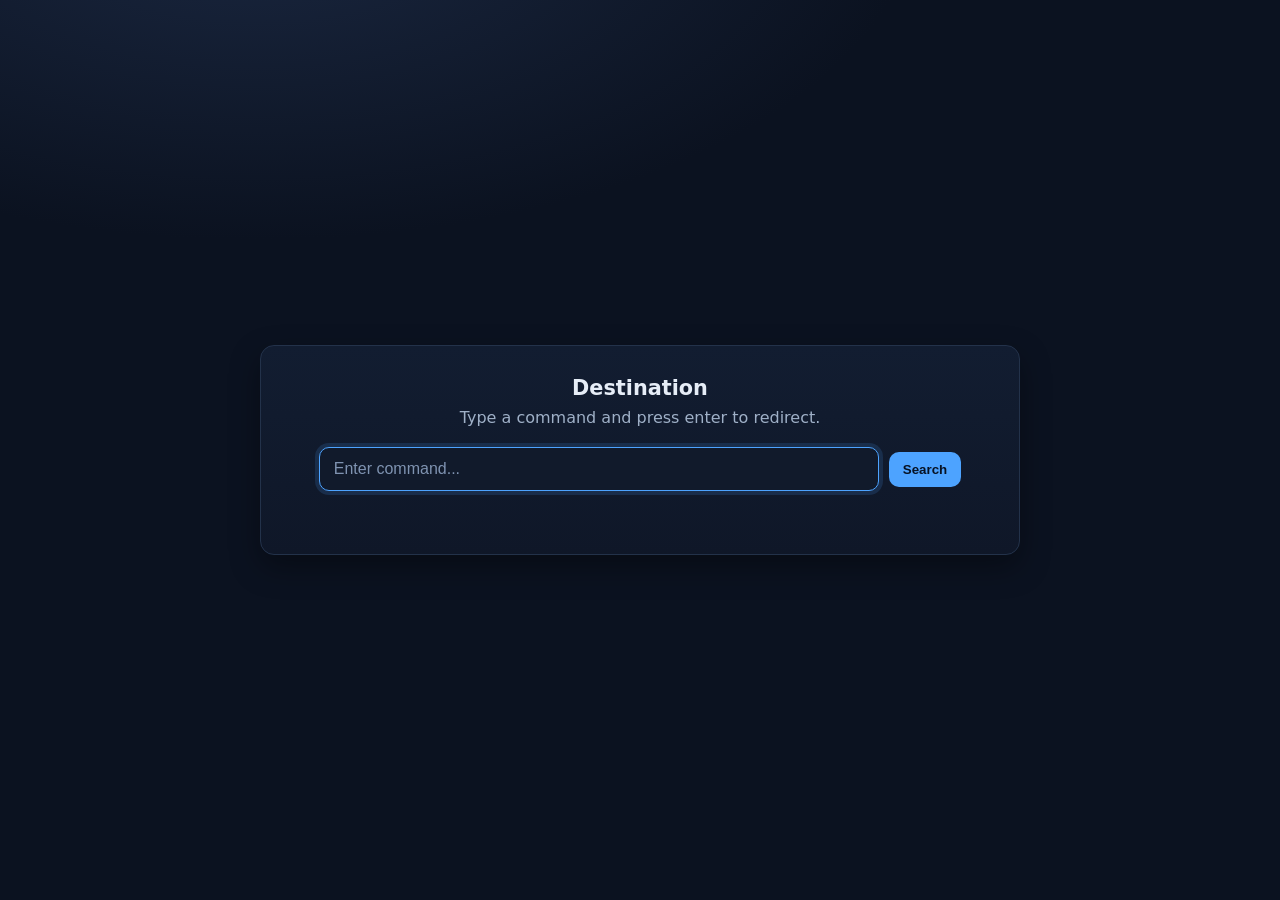
<file: index.html>
<!DOCTYPE html>
<html lang="en">
<head>
    <link rel="icon" type="image/png" href="/favicon.png">
    <meta charset="UTF-8">
    <meta name="viewport" content="width=device-width, initial-scale=1.0">
    <title>Gethin | Redirects</title>
    <meta name="description" content="Search command interface.">
    <style>
        :root {
            --bg: #0b1220;
            --bg-soft: #111a2b;
            --card: #0f1728;
            --accent: #4da3ff;
            --text: #e6edf7;
            --muted: #9fb0c7;
            --error: #ff7b72;
            --border: #23324a;
        }

        * { box-sizing: border-box; margin: 0; padding: 0; }

        body {
            min-height: 100vh;
            background: radial-gradient(1200px 600px at 20% -10%, #1a2740 0%, var(--bg) 55%);
            color: var(--text);
            font-family: Inter, system-ui, -apple-system, "Segoe UI", Roboto, "Helvetica Neue", Arial, sans-serif;
            display: flex;
            align-items: center;
            justify-content: center;
            padding: 24px;
        }

        .search-card {
            width: min(760px, 100%);
            background: linear-gradient(180deg, #121d31 0%, var(--card) 100%);
            border: 1px solid var(--border);
            border-radius: 14px;
            box-shadow: 0 12px 30px rgba(0, 0, 0, 0.35);
            padding: 30px;
            text-align: center;
        }

        h1 {
            font-size: 1.3rem;
            margin-bottom: 8px;
            color: var(--text);
        }

        p.lead {
            color: var(--muted);
            margin-bottom: 20px;
        }

        form {
            display: flex;
            gap: 10px;
            align-items: center;
            justify-content: center;
        }

        input[type="search"] {
            width: 100%;
            max-width: 560px;
            padding: 12px 14px;
            border-radius: 10px;
            border: 1px solid var(--border);
            background: var(--bg-soft);
            font-size: 1rem;
            color: var(--text);
            outline: none;
        }

        input[type="search"]::placeholder {
            color: #7f93b1;
        }

        input[type="search"]:focus {
            box-shadow: 0 0 0 4px rgba(77, 163, 255, 0.15);
            border-color: var(--accent);
        }

        button {
            background: var(--accent);
            color: #071223;
            border: none;
            padding: 10px 14px;
            border-radius: 10px;
            cursor: pointer;
            font-weight: 700;
        }

        #feedback {
            margin-top: 14px;
            color: var(--muted);
            font-size: 0.95rem;
            min-height: 1.2em;
        }

        #feedback.error {
            color: var(--error);
        }

        @media (max-width: 520px) {
            .search-card { padding: 20px; }
            input[type="search"] { max-width: 100%; }
            form { flex-direction: column; }
            button { width: 100%; }
        }
    </style>
</head>
<body>
    <main class="search-card" role="main">
        <h1>Destination</h1>
        <p class="lead">Type a command and press enter to redirect.</p>

        <form id="searchForm" autocomplete="off">
            <input id="searchInput" type="search" placeholder="Enter command..." aria-label="Search command" />
            <button type="submit">Search</button>
        </form>

        <p id="feedback" aria-live="polite"></p>

        <noscript>
            <p style="color:var(--muted);margin-top:12px;">JavaScript is required for search.</p>
        </noscript>
    </main>
<script>
    document.addEventListener('DOMContentLoaded', () => {
        const form = document.getElementById('searchForm');
        const input = document.getElementById('searchInput');
        const feedback = document.getElementById('feedback');

        const redirects = {
            "portfolio": "https://gethin101.github.io/portfolio",
            "portfolios": "https://gethin101.github.io/portfolio",
            "game": "https://sparxmaths.github.io",
            "games": "https://sparxmaths.github.io",
            "flipper": "https://www.gethin.app",
            "ghost": "https://www.gethin.app/",
            "sparx": "https://sparxmaths.github.io",
            "sparxmaths": "https://sparxmaths.github.io",
            "os": "https://gethingrice.com/os",
            "gj": "https://gethingrice.com/gj-warfare",
            "warfare": "https://gethingrice.com/gj-warfare",
            "gj-warfare": "https://gethingrice.com/gj-warfare"
        };

        const showFeedback = (msg, isError = false) => {
            feedback.classList.toggle('error', !!isError);
            feedback.textContent = msg;
        };

        const handleQuery = (raw) => {
            const q = raw.trim();
            if (!q) {
                showFeedback('Please enter a command.', true);
                return;
            }

            const lower = q.toLowerCase();

            if (redirects[lower]) {
                showFeedback(`Redirecting to ${lower}...`);
                window.location.href = redirects[lower];
                return;
            }

            showFeedback(`Unknown command: "${q}"`, true);
        };

        form.addEventListener('submit', (e) => {
            e.preventDefault();
            handleQuery(input.value);
        });

        input.addEventListener('keydown', (e) => {
            if (e.key === 'Enter') {
                e.preventDefault();
                handleQuery(input.value);
            }
        });

        input.focus();
    });
</script>
</body>
</html>
</file>
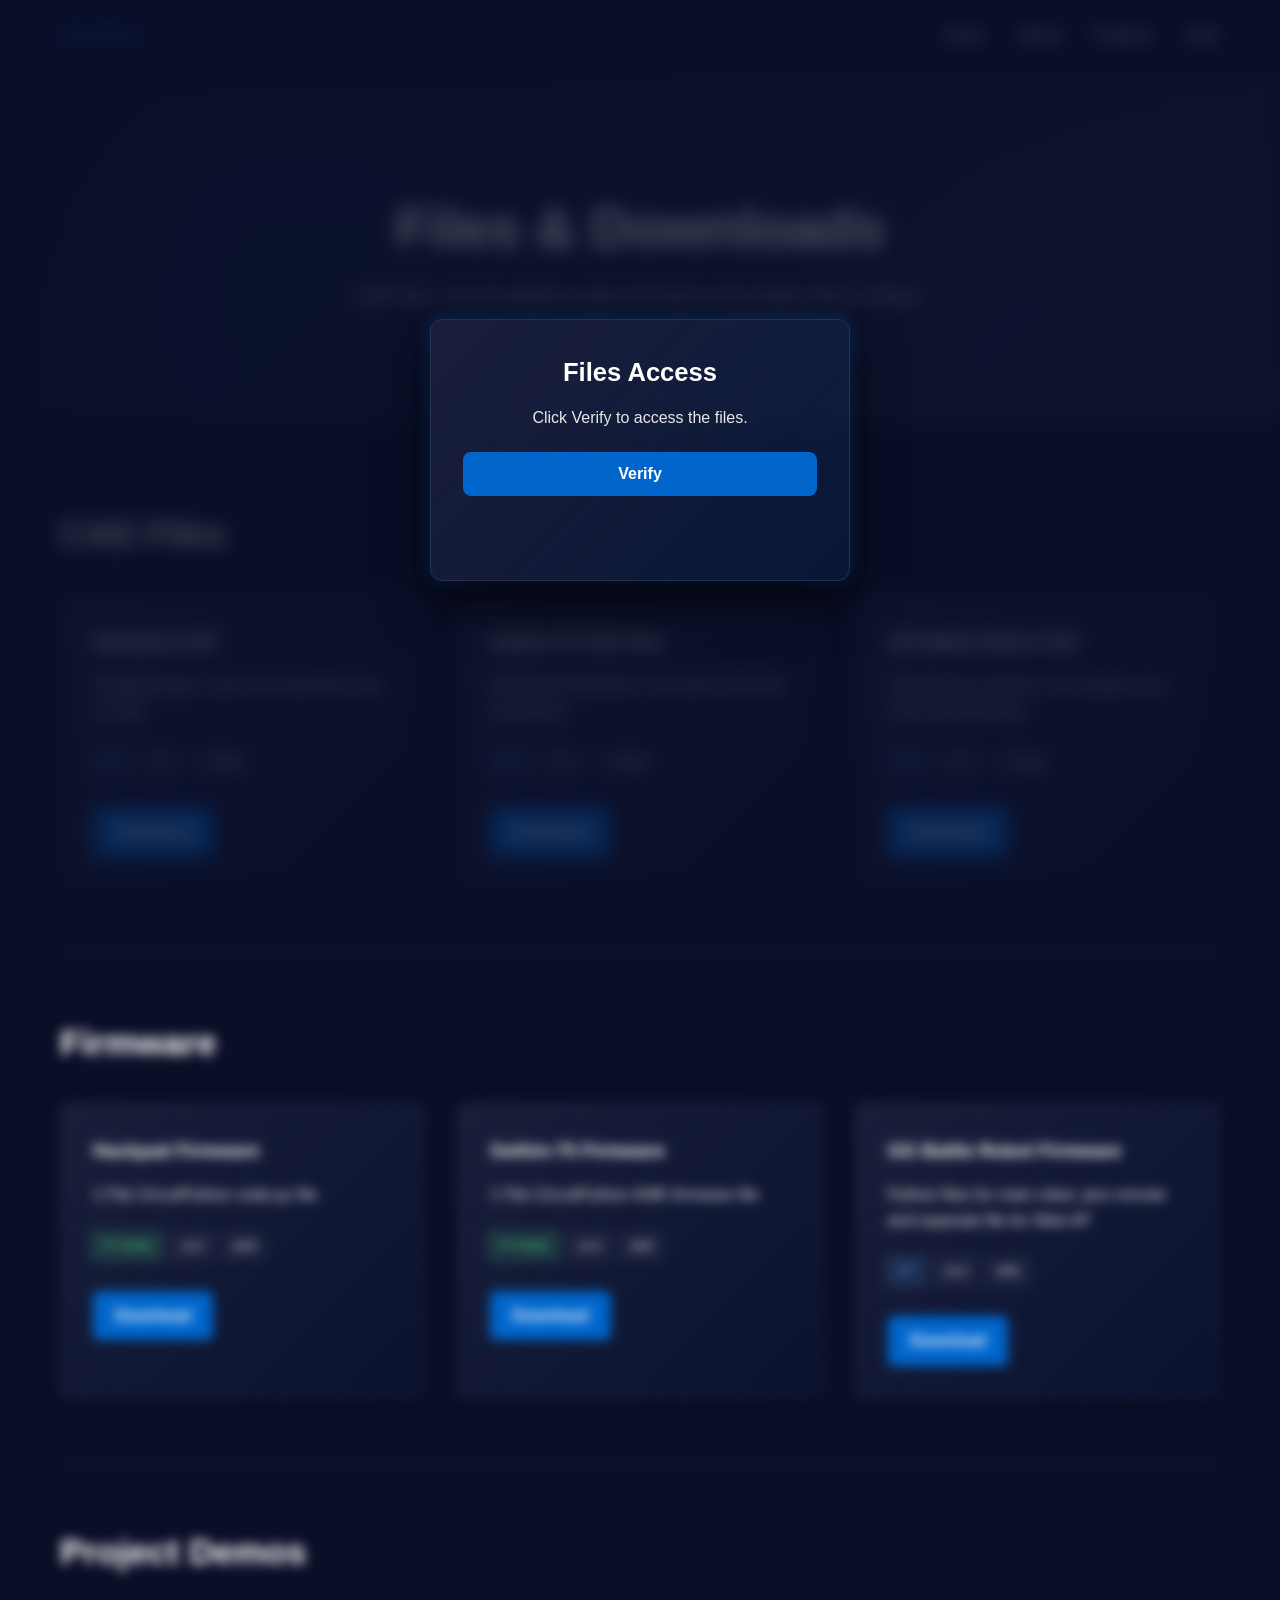
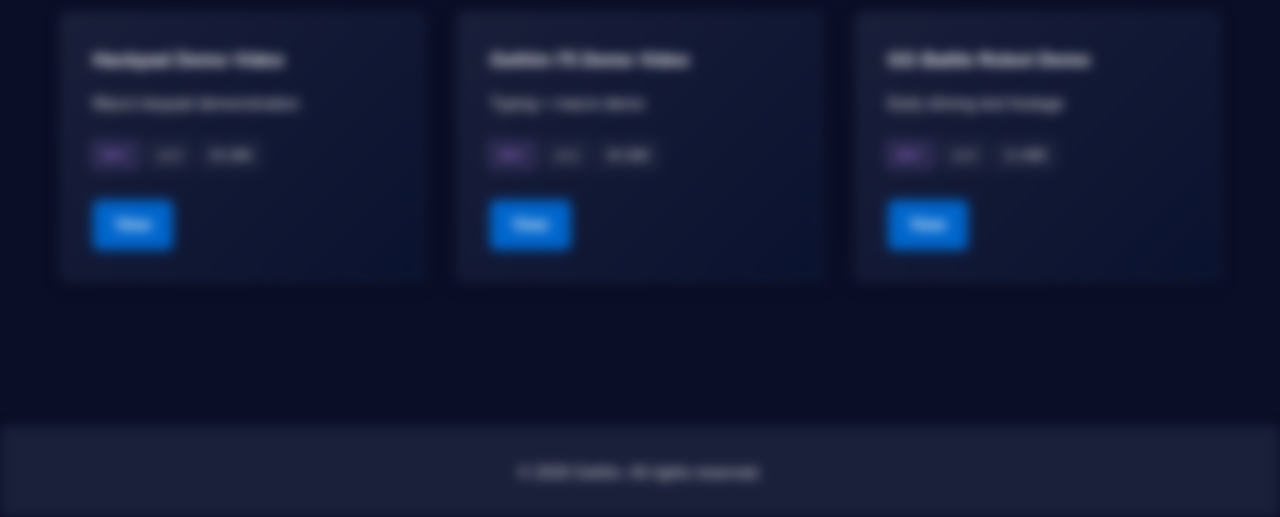
<file: files/index.html>
<!DOCTYPE html>
<html lang="en">
<head>
    <meta charset="UTF-8">
    <meta name="viewport" content="width=device-width, initial-scale=1.0">
    <title>Files | Gethin's Portfolio</title>
    <meta http-equiv="refresh" content="0; url=../files.html">
    <script>
        window.location.replace("../files.html");
    </script>
</head>
<body>
    <p>Redirecting to Files page... <a href="../files.html">Continue manually</a>.</p>
</body>
</html>
</file>
